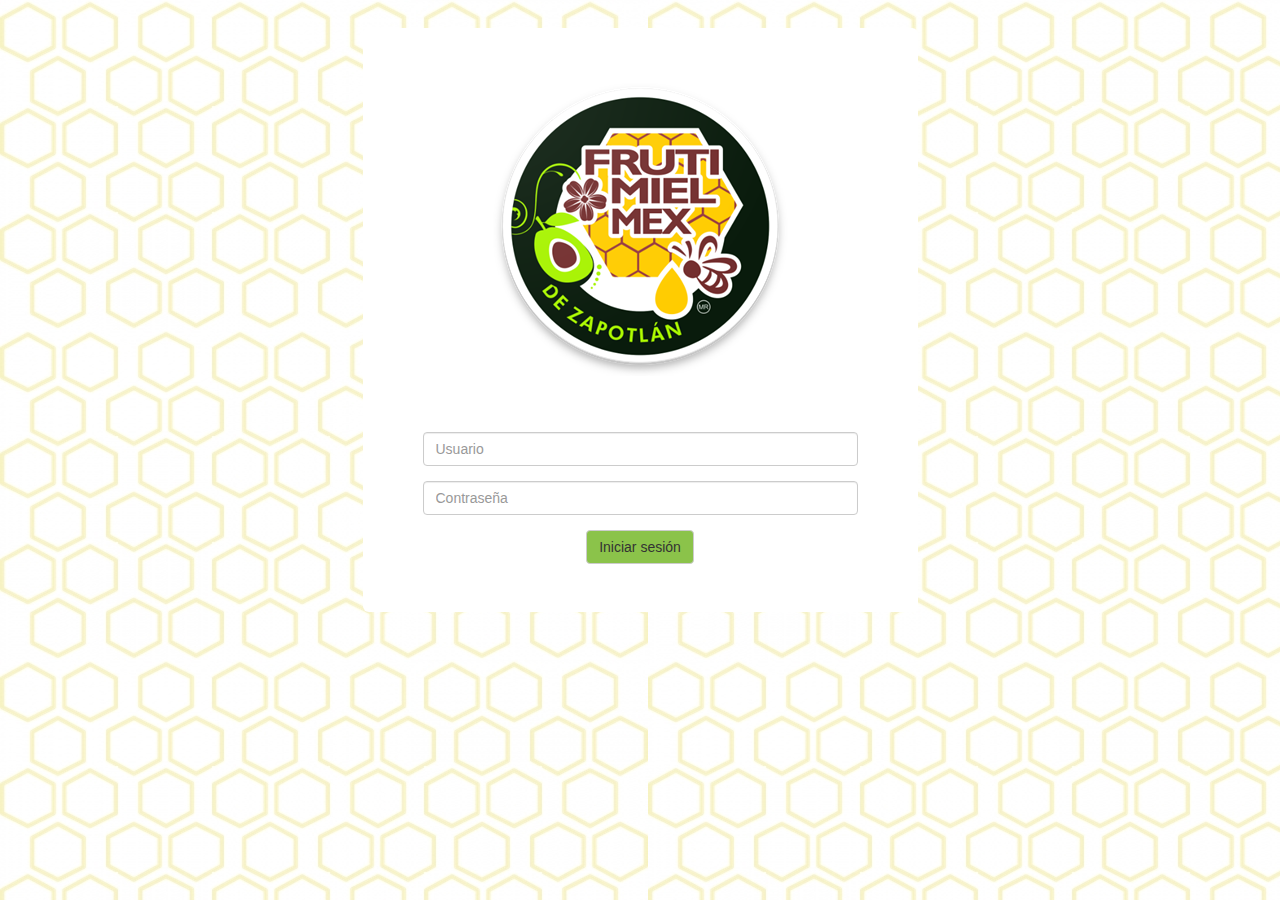
<file: index.html>
<!DOCTYPE html>
<html lang="es">
<head>
    <meta charset="UTF-8">
    <meta name="viewport" content="width=device-width, initial-scale=1.0">
    <meta http-equiv="X-UA-Compatible" content="ie=edge">
    <!-- ICONO DE PESTAÑA -->
    <link rel="icon" type="image/x-icon" href="img/icono.png">

    <!-- CSS -->
    <!-- CSS DE BOOTSTRAP -->
    <link rel="stylesheet" href="bootstrap-3.3.7-dist/css/bootstrap.css">
    <!-- CSS PERSONALIZADO -->
    <link rel="stylesheet" href="css/iniciosesion.css">

    <!-- JAVASCRIPT -->
    <!-- JS BOOTSTRAP -->
    <script src="bootstrap-3.3.7-dist/js/bootstrap.js"></script>

    <title>Frutimielmex - Inicio Sesión</title>
</head>
<body>

    <div id="muajaja"></div>

    <div class="container">
        <div class="row">
            <div class="col-md-6 col-md-offset-3">
                <div class="jumbotron">
                    <div id="base" >
                        <img src="img/logo300.png" class="img-rounded img-responsive" alt="Responsive image">
                    </div>

                    <form action="index.html" method="post">
                        <div class="form-group">
                            <label class="sr-only" for="user">Usuario</label>
                            <input type="text" class="form-control" name="user" placeholder="Usuario" >
                        </div>
                        <div class="form-group">
                            <label class="sr-only" for="pass">Contraseña</label>
                            <input type="password" class="form-control" name="pass" placeholder="Contraseña" >
                        </div>
                        <div id="centro">
                            <button type="submit" class="btn btn-default boton">Iniciar sesión</button>
                        </div>

                    </form>

                </div>
            </div>
        </div>



    </div>


</body>
</html>
</file>
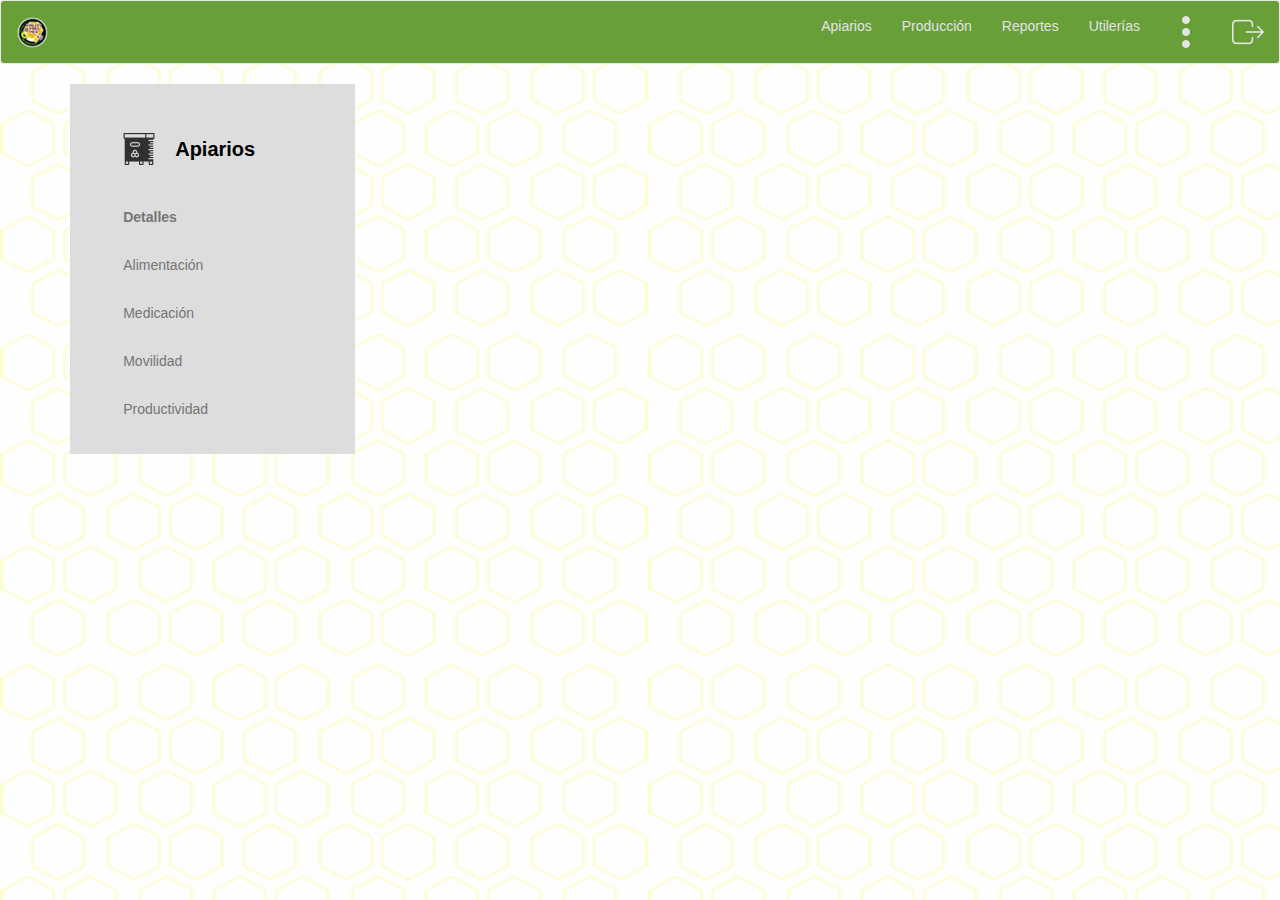
<file: html/apiarios.html>
<!DOCTYPE html>
<html lang="es">
<head>
    <meta charset="UTF-8">
    <meta name="viewport" content="width=device-width, initial-scale=1.0">
    <meta http-equiv="X-UA-Compatible" content="ie=edge">
    <!-- ICONO DE PESTAÑA -->
    <link rel="icon" type="image/x-icon" href="../img/icono.png">

    <!-- CSS -->
    <!-- CSS DE BOOTSTRAP -->
    <link rel="stylesheet" href="../bootstrap-3.3.7-dist/css/bootstrap.css">

    <!-- CSS PERSONALIZADO -->
    <link rel="stylesheet" href="../css/base.css">
    <link rel="stylesheet" href="../css/apiarios.css">

    <!-- JAVASCRIPT -->
    <!-- JS JQUERY -->
    <script src="../js/jquery-3.2.1.js"></script>
    <!-- JS BOOTSTRAP -->
    <script src="../bootstrap-3.3.7-dist/js/bootstrap.js"></script>
    <!-- JS DE UTILIDADES -->
    <script src="../js/utilidades.js"></script>

    <!-- JS PARA TRABAJAR PÁGINA (BYHRSG) -->
    <script src="../js/helper-usuarios.js"></script>
    <script src="../js/helper-movilidad.js"></script>
    <script src="../js/movilidad.js"></script>
    <script src="../js/usuarios.js"></script>

    <!-- JS PARA TRABAJAR PÁGINA (PROPIOS) -->
    <script src="../js/helper-apiarios.js"></script>
    <script src="../js/alimentacion.js"></script>
    <script src="../js/apiario.js"></script>

    <title>Apiarios - Frutimielmex</title>
</head>
<body>

    <nav class="navbar navbar-default">
        <div class="container-fluid">
            <div class="navbar-header">
                <a class="navbar-brand" href="homepage.html">
                    <img src="../img/logo32.png" alt="">
                </a>
            </div>
            <ul class="nav navbar-nav navbar-right">
                <li><a href="apiarios.html">Apiarios</a></li>
                <li><a href="#">Producción</a></li>
                <li><a href="reportes.html">Reportes</a></li>
                <li><a href="utilerias.html">Utilerías</a></li>
                <li><a href="#"><img src="../img/showmore.png" alt=""></a></li>
                <li><a href="#"><img src="../img/logout.png" alt=""></a></li>
            </ul>
        </div>
    </nav>

    <div class="container">
        <div class="col-md-3">
            <div class="cont-titulo">
                <img src="../img/apiario.png" alt="" class="ico-titulo">
                <a href="apiarios.html" class="titulo">Apiarios</a>
            </div>
            <div class="opciones">
                <a id="opc-detalles" class ="activo" href="">Detalles</a>
                <a id="opc-alimentacion" href="">Alimentación</a>
                <a id="opc-medicacion" href="">Medicación</a>
                <a id="opc-movilidad" href="">Movilidad</a>
                <a id="opc-productividad" href="">Productividad</a>
            </div>
        </div>

        <div id ="opc-contenedor" class="col-md-8 col-md-offset-1">


        </div>
    </div>







    <!-- VENTANAS EMERGENTES -->
    <!-- Confirmación eliminar ingrediente -->
    <div class="modal fade" id="modalIngre" tabindex="-1" role="dialog" aria-labelledby="myModalLabel">
      <div class="modal-dialog" role="document">
        <div class="modal-content">
          <div class="modal-header">
            <button type="button" class="close" data-dismiss="modal" aria-label="Close"><span aria-hidden="true">&times;</span></button>
            <h4 class="modal-title" id="myModalLabel">¿Deseas eliminar este <b>ingrediente</b>?</h4>
          </div>
          <div class="modal-body">
            Una vez eliminado, no podrás recuperar esta información.
          </div>
          <div class="modal-footer">
            <button type="button" class="btn boton" data-dismiss="modal">Cancelar</button>
            <button type="button" id="elimIngre" class="btn boton-ppal">Eliminar</button>
          </div>
        </div>
      </div>
    </div>

    <!-- Confirmación eliminar alimento -->
    <div class="modal fade" id="modalAlim" tabindex="-1" role="dialog" aria-labelledby="myModalLabel">
      <div class="modal-dialog" role="document">
        <div class="modal-content">
          <div class="modal-header">
            <button type="button" class="close" data-dismiss="modal" aria-label="Close"><span aria-hidden="true">&times;</span></button>
            <h4 class="modal-title" id="myModalLabel">¿Deseas eliminar este <b>alimento</b>?</h4>
          </div>
          <div class="modal-body">
            Una vez eliminado, no podrás recuperar esta información.
          </div>
          <div class="modal-footer">
            <button type="button" class="btn boton" data-dismiss="modal">Cancelar</button>
            <button type="button" id="elimAlim" class="btn boton-ppal">Eliminar</button>
          </div>
        </div>
      </div>
    </div>

    <!-- Confirmación eliminar preparacion -->
    <div class="modal fade" id="modalPrep" tabindex="-1" role="dialog" aria-labelledby="myModalLabel">
      <div class="modal-dialog" role="document">
        <div class="modal-content">
          <div class="modal-header">
            <button type="button" class="close" data-dismiss="modal" aria-label="Close"><span aria-hidden="true">&times;</span></button>
            <h4 class="modal-title" id="myModalLabel">¿Deseas eliminar esta <b>preparación</b>?</h4>
          </div>
          <div class="modal-body">
            Una vez eliminado, no podrás recuperar esta información.
          </div>
          <div class="modal-footer">
            <button type="button" class="btn boton" data-dismiss="modal">Cancelar</button>
            <button type="button" id="elimPrep" class="btn boton-ppal">Eliminar</button>
          </div>
        </div>
      </div>
    </div>


</body>
</html>
</file>
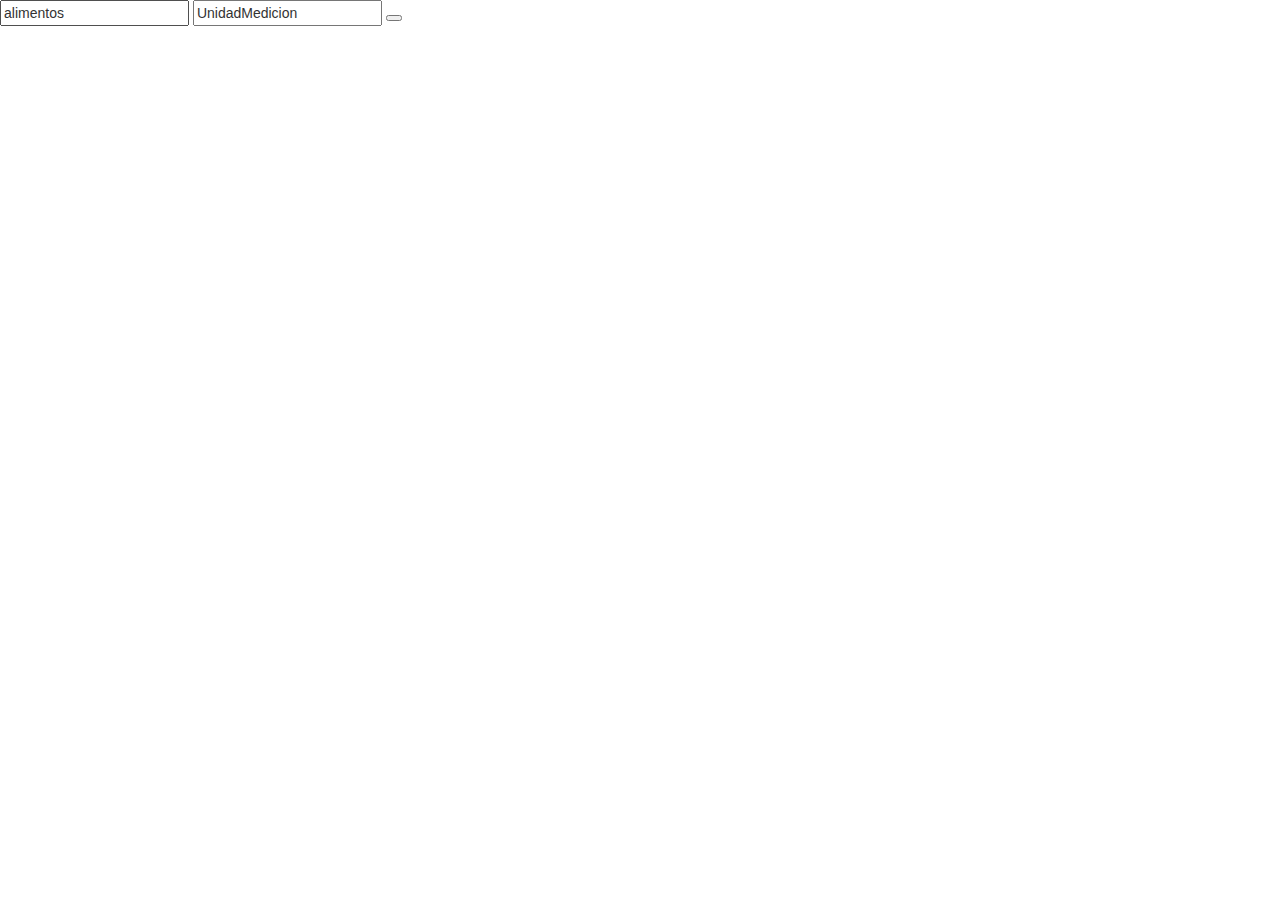
<file: html/pruebas.html>
<!DOCTYPE html>
<html lang="en">
<head>
    <meta charset="UTF-8">
    <meta name="viewport" content="width=device-width, initial-scale=1.0">
    <meta http-equiv="X-UA-Compatible" content="ie=edge">
    <link rel="stylesheet" href="../bootstrap-3.3.7-dist/css/bootstrap.css">
    <script src="../js/jquery-3.2.1.js"></script>
    <script src="../js/pruebas.js"></script>
    <!-- JS BOOTSTRAP -->
    <script src="../bootstrap-3.3.7-dist/js/bootstrap.js"></script>

    <title>Document</title>
</head>
<body>

    <form id="frmEdAlimento" action="../php/llenadoDatosEnum.php" method="POST">
        <input type="text" name="tabla" value="alimentos">
        <input type="text" name="busqueda" value="UnidadMedicion">
        <!-- "tabla":"alimentos","busqueda" : "UnidadMedicion" -->
        <button type="submit" name="button"></button>
    </form>







</body>
</html>
</file>
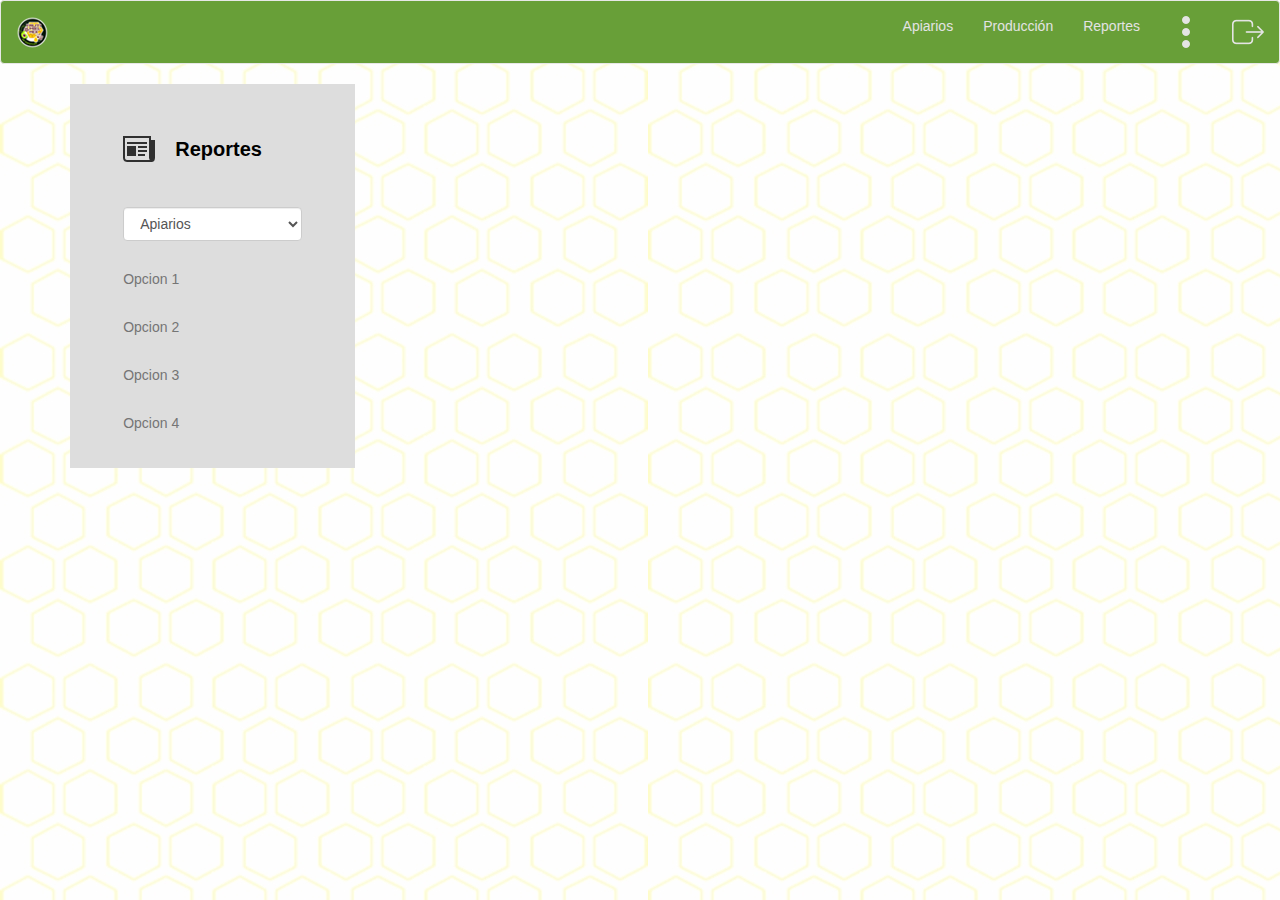
<file: html/reportes.html>
<!DOCTYPE html>
<html lang="es">
<head>
    <meta charset="UTF-8">
    <meta name="viewport" content="width=device-width, initial-scale=1.0">
    <meta http-equiv="X-UA-Compatible" content="ie=edge">
    <!-- ICONO DE PESTAÑA -->
    <link rel="icon" type="image/x-icon" href="../img/icono.png">

    <!-- CSS -->
    <!-- CSS DE BOOTSTRAP -->
    <link rel="stylesheet" href="../bootstrap-3.3.7-dist/css/bootstrap.css">
    <!-- CSS PERSONALIZADO -->
    <link rel="stylesheet" href="../css/base.css">
    <link rel="stylesheet" href="../css/reportes.css">
    <link rel="stylesheet" href="../css/imprimir.css" media="print" title="no title" charset="utf-8">

    <!-- JAVASCRIPT -->
    <!-- JS JQUERY -->
    <script src="../js/jquery-3.2.1.js"></script>
    <!-- JS BOOTSTRAP -->
    <script src="../bootstrap-3.3.7-dist/js/bootstrap.js"></script>
    <!-- JS CASCARONES REPORTES -->
    <script src="../js/helper-reportes.js"></script>
    <!-- JS MANEJADOR HTML -->
    <script src="../js/reportes.js"></script>
    <script src="../js/utilidades.js"></script>
    <!-- JS JSPDF - GENERAR PDF -->
    <script src="../js/jspdf.min.js"></script>
    <script src="../js/jspdf.plugin.autotable.js"></script>

    <title>Reportes - Frutimielmex</title>
</head>
<body>

    <nav class="navbar navbar-default">
        <div class="container-fluid">
            <div class="navbar-header">
                <a class="navbar-brand" href="homepage.html">
                    <img src="../img/logo32.png" alt="">
                </a>
            </div>
            <ul class="nav navbar-nav navbar-right">
                <li><a href="apiarios.html">Apiarios</a></li>
                <li><a href="#">Producción</a></li>
                <li><a href="reportes.html">Reportes</a></li>
                <li><a href="#"><img src="../img/showmore.png" alt=""></a></li>
                <li><a href="#"><img src="../img/logout.png" alt=""></a></li>
            </ul>
        </div>
    </nav>

    <div class="container">
        <div class="col-md-3">
            <div class="cont-titulo">
                <img src="../img/reporte.png" alt="" class="ico-titulo">
                <a href="reportes.html" class="titulo">Reportes</a>
            </div>
            <div class="opciones">
                <select id="seccion-rep" class="form-control">
                    <option value="Apiarios">Apiarios</option>
                    <option value="Alimentos">Alimentos</option>
                    <option value="Movilidad">Movilidad</option>
                    <option value="Productividad">Productividad</option>
                    <option value="Administrativos">Administrativos</option>
                    <option value="Personalizados">Personalizados</option>
                </select>
            </div>
            <div id = "cont-opciones" class="opciones">
                <a href="" id='opc'>Opcion 1</a>
                <a href="" id='opc'>Opcion 2</a>
                <a href="" id='opc'>Opcion 3</a>
                <a href="" id='opc'>Opcion 4</a>
            </div>
        </div>

        <div id ="opc-contenedor" class="col-md-8 col-md-offset-1">

        </div>
    </div>


</body>
</html>
</file>
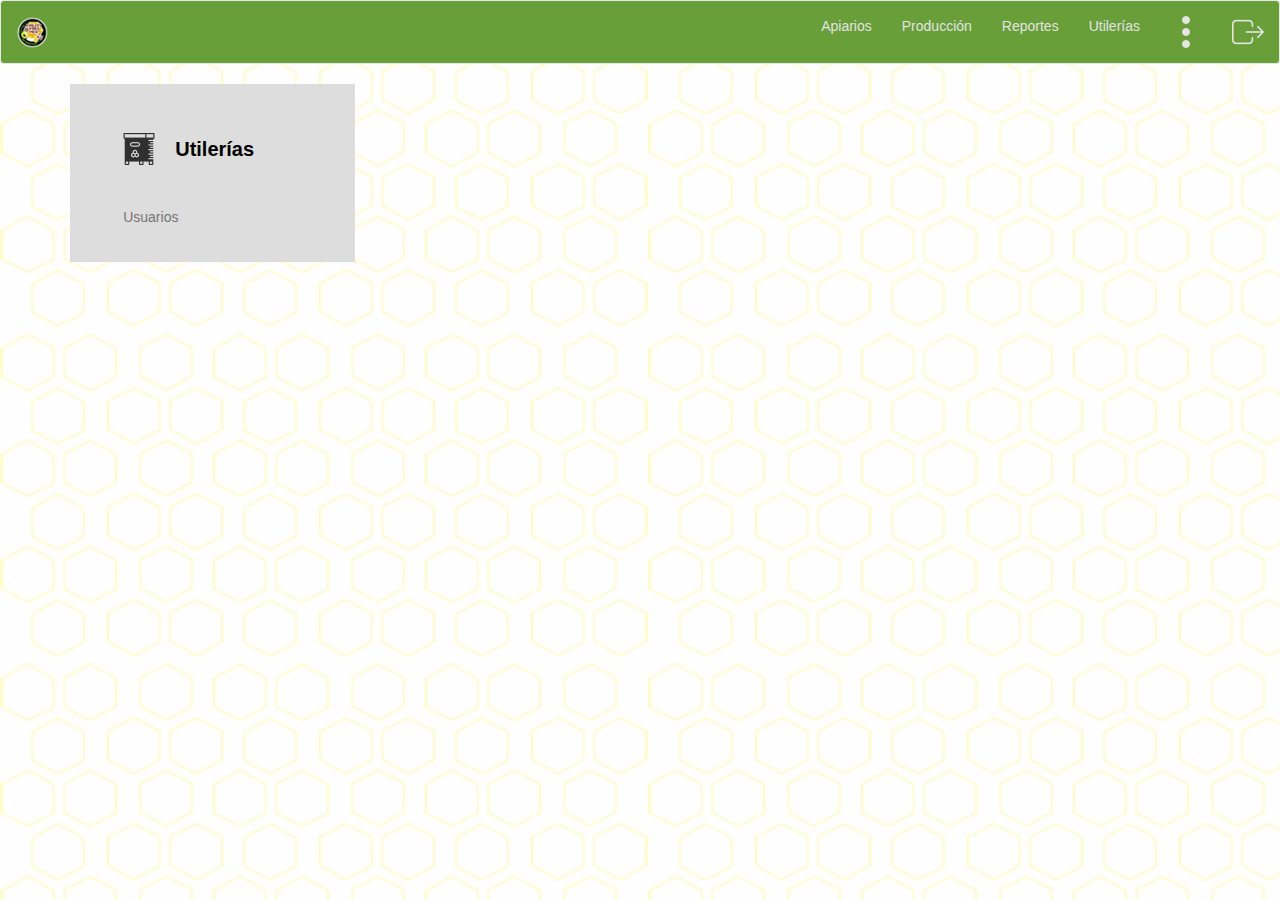
<file: html/utilerias.html>
<!DOCTYPE html>
<html lang="es">
<head>
    <meta charset="UTF-8">
    <meta name="viewport" content="width=device-width, initial-scale=1.0">
    <meta http-equiv="X-UA-Compatible" content="ie=edge">
    <!-- ICONO DE PESTAÑA -->
    <link rel="icon" type="image/x-icon" href="../img/icono.png">

    <!-- CSS -->
    <!-- CSS DE BOOTSTRAP -->
    <link rel="stylesheet" href="../bootstrap-3.3.7-dist/css/bootstrap.css">
    <!-- CSS PERSONALIZADO -->
    <link rel="stylesheet" href="../css/base.css">
    <link rel="stylesheet" href="../css/apiarios.css">

    <!-- JAVASCRIPT -->
    <!-- JS JQUERY -->
    <script src="../js/jquery-3.2.1.js"></script>
    <!-- JS BOOTSTRAP -->
    <script src="../bootstrap-3.3.7-dist/js/bootstrap.js"></script>
    <script src="../js/utilidades.js"></script>
    <script src="../js/helper-apiarios.js"></script>
    <script src="../js/helper-usuarios.js"></script>
    <script src="../js/usuarios.js"></script>
    <script src="../js/apiario.js"></script>

    <title>Apiarios - Frutimielmex</title>
</head>
<body>

    <nav class="navbar navbar-default">
        <div class="container-fluid">
            <div class="navbar-header">
                <a class="navbar-brand" href="homepage.html">
                    <img src="../img/logo32.png" alt="">
                </a>
            </div>
            <ul class="nav navbar-nav navbar-right">
                <li><a href="apiarios.html">Apiarios</a></li>
                <li><a href="#">Producción</a></li>
                <li><a href="reportes.html">Reportes</a></li>
                <li><a href="utilerias.html">Utilerías</a></li>
                <li><a href="#"><img src="../img/showmore.png" alt=""></a></li>
                <li><a href="#"><img src="../img/logout.png" alt=""></a></li>
            </ul>
        </div>
    </nav>

    <div class="container">
        <div class="col-md-3">
            <div class="cont-titulo">
                <img src="../img/apiario.png" alt="" class="ico-titulo">
                <a href="utilerias.html" class="titulo">Utilerías</a>
            </div>
            <div class="opciones">
                <a id="opc-usuarios" href="">Usuarios</a>

            </div>
        </div>

        <div id ="opc-contenedor" class="col-md-8 col-md-offset-1">


        </div>
    </div>




</body>
</html>
</file>
<file: css/iniciosesion.css>
body{
    background: url("../img/honeycomb1.jpg");
}

.jumbotron{
    background: #FFF;
}


#muajaja{
    height: 2em;
}


#base{
    display: flex;
    justify-content: center;
    padding-bottom: 4em;
}

#centro{
    display: flex;
    justify-content: center;
}

.boton{
    background: #8BC34A;
}

.form-control:focus {
  border-color: #D3C332;
  outline: 0;
  -webkit-box-shadow: inset 0 1px 1px rgba(0,0,0,.075), 0 0 8px rgba(211, 195, 50, 0.6);
          box-shadow: inset 0 1px 1px rgba(0,0,0,.075), 0 0 8px rgba(211, 195, 50, 0.6);
}
</file>
<file: css/base.css>
body{
    background: url("../img/honeycomb2.jpg");
}



.table-hover > tbody > tr:hover {
    background-color: #FFFACE;
    color: #56430E;
}


/*Color del van*/
.navbar{
    background: #689F38;
}

/*Color texto en nav*/
.navbar-default .navbar-nav > li > a {
    color: #E3E3E3;
}


/*Estilos de los divs contenedores*/
.container .col-md-3,
.container .col-md-3 .col-md-offset-1,
.col-md-8 .col-md-offset-1{
    background: #DDDDDD;
    padding: 0.5em 0.8em;
    height: 100%;
}

/*Estilos de los títulos de las secciones*/
.cont-titulo{
    align-items: center;
    display:  flex;
    flex-direction: row;
    padding: 3em;
}

/*Estilos de los enlaces de los titulos*/
.cont-titulo a{
    color: #000;
    text-decoration: none;

}

/*efecto de los estilos de los enlaces de los titulos*/
.cont-titulo a:hover{
    color: #757575;
}

/*Estilos del hipervinculo del titulo de cada sección*/
.titulo{
    font-weight: bold;
    font-size: 20px;
    margin-left: 1em;
}

.opciones{
    display: flex;
    flex-direction: column;
    padding: 0 3em;
}


.activo{
    color: #000000;
    font-weight: bold;
}

.opciones a{
    color: #757575;
    padding-bottom: 2em;
    text-decoration: none;
}

.opciones a:hover{
    color: #000000;
    font-weight: bold;
}



.titulo-segmento{
    font-weight: bold;
    font-size: 20px;
}

.boton{
    background: #8BC34A;
    color: #FFF;
}

.boton:hover{
    background: #FFF38C;
    border: 1px solid #FFF38C;
    color: #000;
}

.boton:focus{
    background: #FFF17C;
    border: 1px solid #FFF17C;
    color: #000;
}

.boton-ppal{
    background: #FFF38C;
    border: 1px solid #FFF38C;
    color: #000;
}

.boton-ppal:hover{
    background: #FFF;
    border: 1px solid #FFF;
    color: #000;
}

.boton-ppal:focus{
    background: #FFF;
    border: 1px solid #FFF;
    color: #000;
}


.contenedor-chico{
    border: 1px solid #CCC;
    padding: 0.8em;
    margin: 1em 0;
}

.destacado{
    font-weight: bold;
}

.mas-font{
    font-size: 18px;
}

.cont-titulo-seg{
    align-items: center;
    display:  flex;
    flex-direction: row;
    padding: 1em;
}

.form-control:focus {
  border-color: #D3C332;
  outline: 0;
  -webkit-box-shadow: inset 0 1px 1px rgba(0,0,0,.075), 0 0 8px rgba(211, 195, 50, 0.6);
          box-shadow: inset 0 1px 1px rgba(0,0,0,.075), 0 0 8px rgba(211, 195, 50, 0.6);
}
</file>
<file: css/apiarios.css>
.container .col-md-8 .col-md-offset-1{
    background: #DDD;
    padding: 0.5em 0.8em;
}
</file>
<file: css/reportes.css>
#cont-opciones{
    padding-top: 2em;
}

#padding5{
    padding: 5em;
}

SELECT
A.NombreAlimento,
B.IdEmpleado,
B.DiaCadPrep,
B.MesCadPrep,
B.AnioCadPrep,
D.NombreIngrediente,
C.CantIngrediente
FROM ((alimentos A INNER JOIN encabpreparacion B ON A.IdAlimento = B.IdAlimento) INNER JOIN preparacion C ON B.IdPreparacion = C.IdPreparacion) INNER JOIN ingredientes D ON C.IdIngrediente = D.IdIngrediente;
</file>
<file: css/imprimir.css>
/**************    MODIFICAR FUENTES Y FONDOS    *********************************/
/**{
    color: black;
    font-family: Arial;
    font-size: 16px;

}*/

/**************    ELIMINANDO ELEMENTOS DE IMPRESIÓN     *********************************/

nav,
#admonOculto,
.cont-titulo,
.opciones,
#btnImprimir{
    display: none;
}


tr td{
    /*font-family: Arial;*/
    font-size: 16px;
}
</file>
